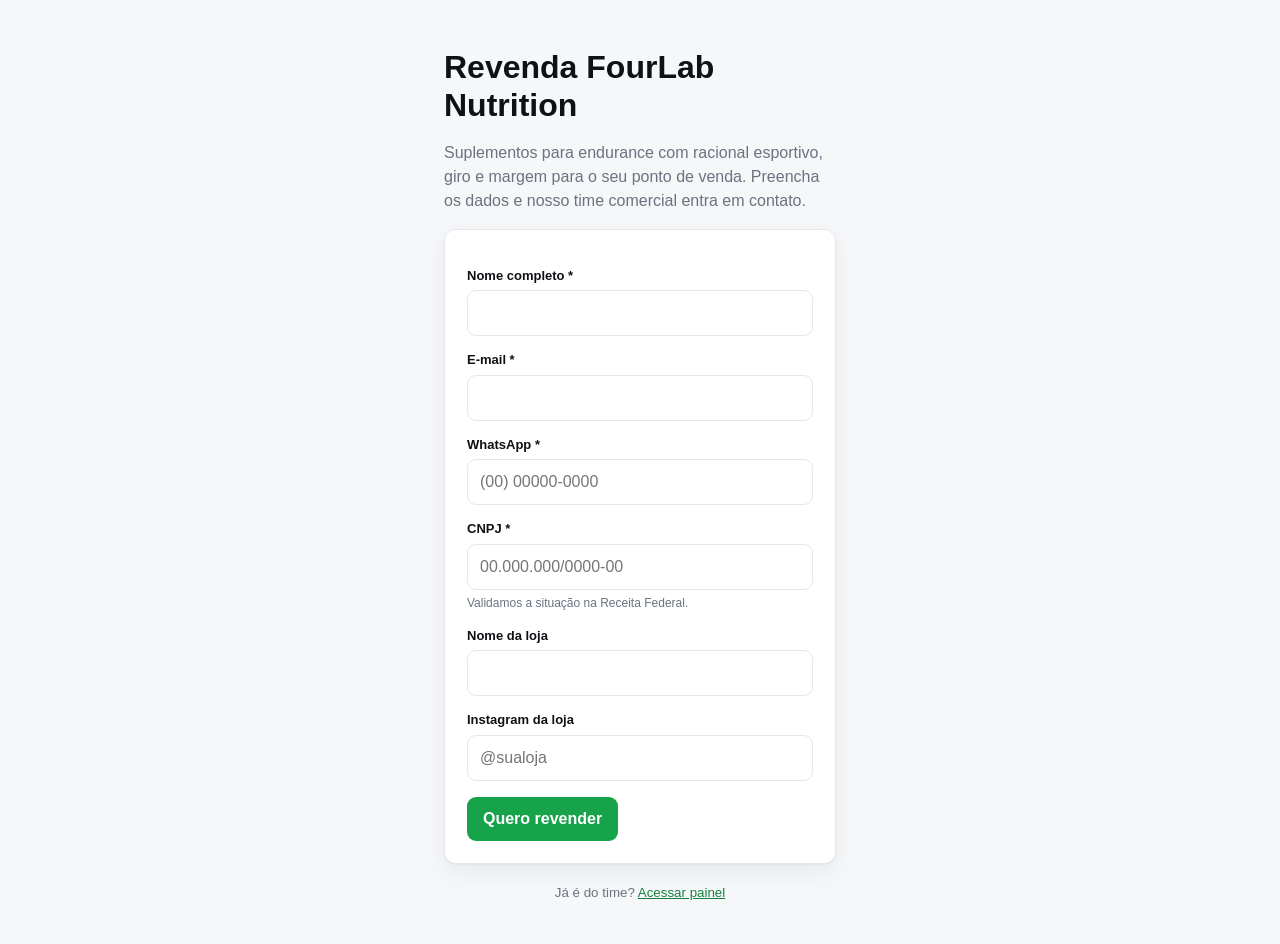
<file: index.html>
<!doctype html>
<html lang="pt-BR">
<head>
  <meta charset="utf-8" />
  <meta name="viewport" content="width=device-width, initial-scale=1" />
  <title>Seja um lojista FourLab</title>
  <meta name="description" content="Cadastre sua loja e leve a FourLab Nutrition para os seus clientes de endurance." />
  <link rel="stylesheet" href="assets/styles.css" />
</head>
<body>
  <div class="container narrow" style="padding-top:48px">
    <h1>Revenda FourLab Nutrition</h1>
    <p class="muted">Suplementos para endurance com racional esportivo, giro e margem para o seu ponto de venda. Preencha os dados e nosso time comercial entra em contato.</p>

    <div class="card mt">
      <form id="form">
        <label for="nome_completo">Nome completo *</label>
        <input id="nome_completo" name="nome_completo" required autocomplete="name" />

        <label for="email">E-mail *</label>
        <input id="email" name="email" type="email" required autocomplete="email" />

        <label for="whatsapp">WhatsApp *</label>
        <input id="whatsapp" name="whatsapp" inputmode="tel" placeholder="(00) 00000-0000" required />

        <label for="cnpj">CNPJ *</label>
        <input id="cnpj" name="cnpj" inputmode="numeric" placeholder="00.000.000/0000-00" required />
        <div class="hint" id="cnpj_hint">Validamos a situação na Receita Federal.</div>

        <label for="nome_loja">Nome da loja</label>
        <input id="nome_loja" name="nome_loja" autocomplete="organization" />

        <label for="instagram_loja">Instagram da loja</label>
        <input id="instagram_loja" name="instagram_loja" placeholder="@sualoja" />

        <button id="submit" type="submit" class="mt">Quero revender</button>
        <div id="msg"></div>
      </form>
    </div>
    <p class="center mt"><small class="muted">Já é do time? <a href="login.html">Acessar painel</a></small></p>
  </div>

  <script src="config.js"></script>
  <script type="module">
    import { $, fmtCnpj, onlyDigits } from "./assets/app.js";
    const cfg = window.FOURLAB_CONFIG;
    const form = $("#form"), btn = $("#submit"), msg = $("#msg");
    const cnpj = $("#cnpj"), wpp = $("#whatsapp"), hint = $("#cnpj_hint");

    cnpj.addEventListener("input", () => { cnpj.value = fmtCnpj(cnpj.value); });
    wpp.addEventListener("input", () => {
      const d = onlyDigits(wpp.value).slice(0, 11);
      wpp.value = d.replace(/^(\d{2})(\d)/, "($1) $2").replace(/(\d{5})(\d)/, "$1-$2");
    });

    const show = (cls, text) => { msg.className = "alert " + cls; msg.textContent = text; };

    form.addEventListener("submit", async (e) => {
      e.preventDefault();
      msg.className = ""; msg.textContent = "";
      btn.disabled = true; btn.textContent = "Enviando…";
      const payload = {
        nome_completo: $("#nome_completo").value.trim(),
        email: $("#email").value.trim(),
        whatsapp: wpp.value.trim(),
        cnpj: onlyDigits(cnpj.value),
        nome_loja: $("#nome_loja").value.trim(),
        instagram_loja: $("#instagram_loja").value.trim(),
      };
      try {
        const r = await fetch(cfg.SUBMIT_LEAD_FN, {
          method: "POST",
          headers: { "Content-Type": "application/json", apikey: cfg.SUPABASE_ANON_KEY },
          body: JSON.stringify(payload),
        });
        const data = await r.json().catch(() => ({}));
        if (r.ok) {
          form.reset();
          show("alert-ok", data.razao_social
            ? `Recebido! Empresa identificada: ${data.razao_social}. Nosso time comercial vai falar com você.`
            : "Cadastro recebido! Nosso time comercial vai falar com você em breve.");
        } else {
          show("alert-error", data.message || "Não foi possível concluir o cadastro. Confira os dados e tente novamente.");
        }
      } catch (err) {
        show("alert-error", "Falha de conexão. Tente novamente em instantes.");
      } finally {
        btn.disabled = false; btn.textContent = "Quero revender";
      }
    });
  </script>
</body>
</html>
</file>
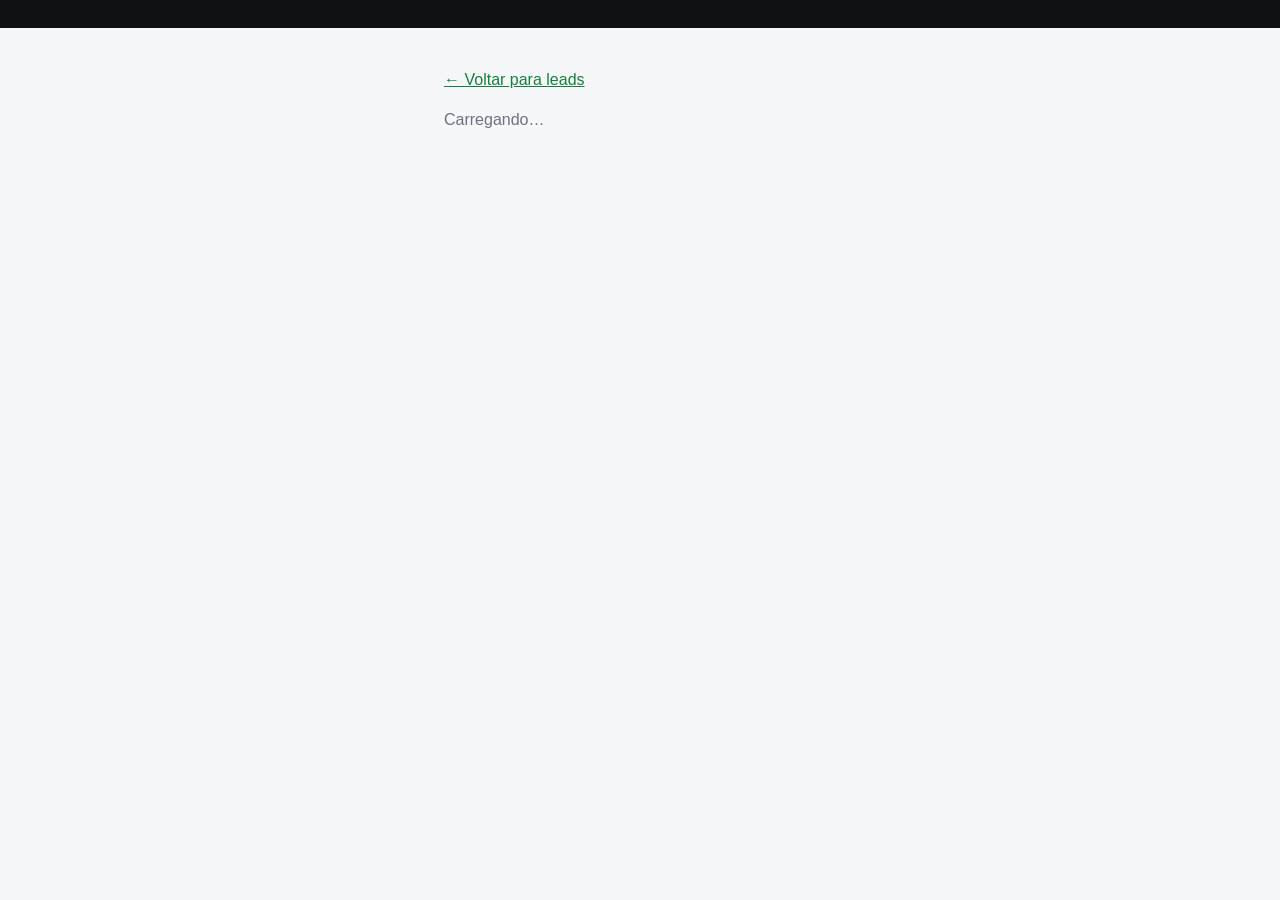
<file: lead.html>
<!doctype html>
<html lang="pt-BR">
<head>
  <meta charset="utf-8" />
  <meta name="viewport" content="width=device-width, initial-scale=1" />
  <title>Lead · FourLab Comercial</title>
  <link rel="stylesheet" href="assets/styles.css" />
</head>
<body>
  <header class="topbar" id="topbar"></header>
  <div class="container narrow">
    <p><a href="leads.html">&larr; Voltar para leads</a></p>
    <div id="app"><p class="muted">Carregando…</p></div>
  </div>

  <script src="config.js"></script>
  <script type="module">
    import { supabase, guard, $, el, fmtDate, fmtCnpj, pillClass, logActivity, STATUSES } from "./assets/app.js";

    const profile = await guard();
    if (!profile) throw new Error("no session");
    const id = new URLSearchParams(location.search).get("id");
    const app = $("#app");

    const { data: team } = await supabase.from("commercial_users").select("id, nome").eq("ativo", true).order("nome");

    async function loadLead() {
      const { data: lead, error } = await supabase.from("leads").select("*").eq("id", id).maybeSingle();
      if (error || !lead) { app.innerHTML = "<p>Lead não encontrado.</p>"; return; }
      const { data: hist } = await supabase
        .from("lead_status_history")
        .select("status_anterior, status_novo, created_at, changed_by")
        .eq("lead_id", id).order("created_at", { ascending: false });
      const teamById = Object.fromEntries((team || []).map((u) => [u.id, u.nome]));

      app.innerHTML = "";
      // Cabeçalho
      app.append(el("div", { className: "card" },
        el("h1", { textContent: lead.nome_loja || lead.razao_social || lead.nome_completo }),
        el("p", { className: "muted", innerHTML:
          `${lead.razao_social ? lead.razao_social + " · " : ""}${fmtCnpj(lead.cnpj)}` +
          `${lead.situacao_cnpj ? " · " + lead.situacao_cnpj : ""}` }),
        el("p", {}, el("span", { className: pillClass(lead.status), textContent: lead.status })),
        el("dl", { innerHTML: `
          <div class="row" style="margin-top:8px">
            <div><strong>Contato</strong><br>${lead.nome_completo}</div>
            <div><strong>E-mail</strong><br><a href="mailto:${lead.email}">${lead.email}</a></div>
          </div>
          <div class="row" style="margin-top:8px">
            <div><strong>WhatsApp</strong><br><a href="https://wa.me/55${lead.whatsapp.replace(/\D/g,'')}" target="_blank" rel="noopener">${lead.whatsapp}</a></div>
            <div><strong>Instagram</strong><br>${lead.instagram_loja || "—"}</div>
          </div>
          <p class="hint">Recebido em ${fmtDate(lead.created_at)}</p>` }),
      ));

      // Gestão
      const statusSel = el("select", {}, ...STATUSES.map((s) =>
        el("option", { value: s, textContent: s, selected: s === lead.status })));
      const ownerSel = el("select", {}, el("option", { value: "", textContent: "— sem responsável —" }),
        ...(team || []).map((u) => el("option", { value: u.id, textContent: u.nome, selected: u.id === lead.responsavel_id })));
      const obs = el("textarea", { value: lead.observacoes || "" });
      const saveBtn = el("button", { textContent: "Salvar alterações" });
      const savedMsg = el("div");

      saveBtn.onclick = async () => {
        saveBtn.disabled = true; savedMsg.className = ""; savedMsg.textContent = "";
        const patch = {
          status: statusSel.value,
          responsavel_id: ownerSel.value || null,
          observacoes: obs.value.trim() || null,
        };
        const { error } = await supabase.from("leads").update(patch).eq("id", id);
        if (error) {
          savedMsg.className = "alert alert-error"; savedMsg.textContent = "Erro ao salvar.";
        } else {
          savedMsg.className = "alert alert-ok"; savedMsg.textContent = "Salvo.";
          logActivity("lead_updated", { lead_id: id, ...patch });
          loadLead();
        }
        saveBtn.disabled = false;
      };

      const card = el("div", { className: "card" }, el("h3", { textContent: "Gestão do lead" }));
      card.append(el("label", { textContent: "Status" }), statusSel);
      card.append(el("label", { textContent: "Responsável" }), ownerSel);
      card.append(el("label", { textContent: "Observações" }), obs);
      card.append(el("div", { className: "mt" }, saveBtn), savedMsg);
      app.append(card);

      // Histórico
      const hcard = el("div", { className: "card" }, el("h3", { textContent: "Histórico de status" }));
      const ul = el("table", {}, el("thead", { innerHTML: "<tr><th>Quando</th><th>De</th><th>Para</th><th>Por</th></tr>" }));
      const hbody = el("tbody");
      (hist || []).forEach((h) => hbody.append(el("tr", {},
        el("td", { textContent: fmtDate(h.created_at) }),
        el("td", { textContent: h.status_anterior || "—" }),
        el("td", { textContent: h.status_novo }),
        el("td", { textContent: teamById[h.changed_by] || "—" }),
      )));
      ul.append(hbody); hcard.append(ul); app.append(hcard);
    }

    await loadLead();
  </script>
</body>
</html>
</file>
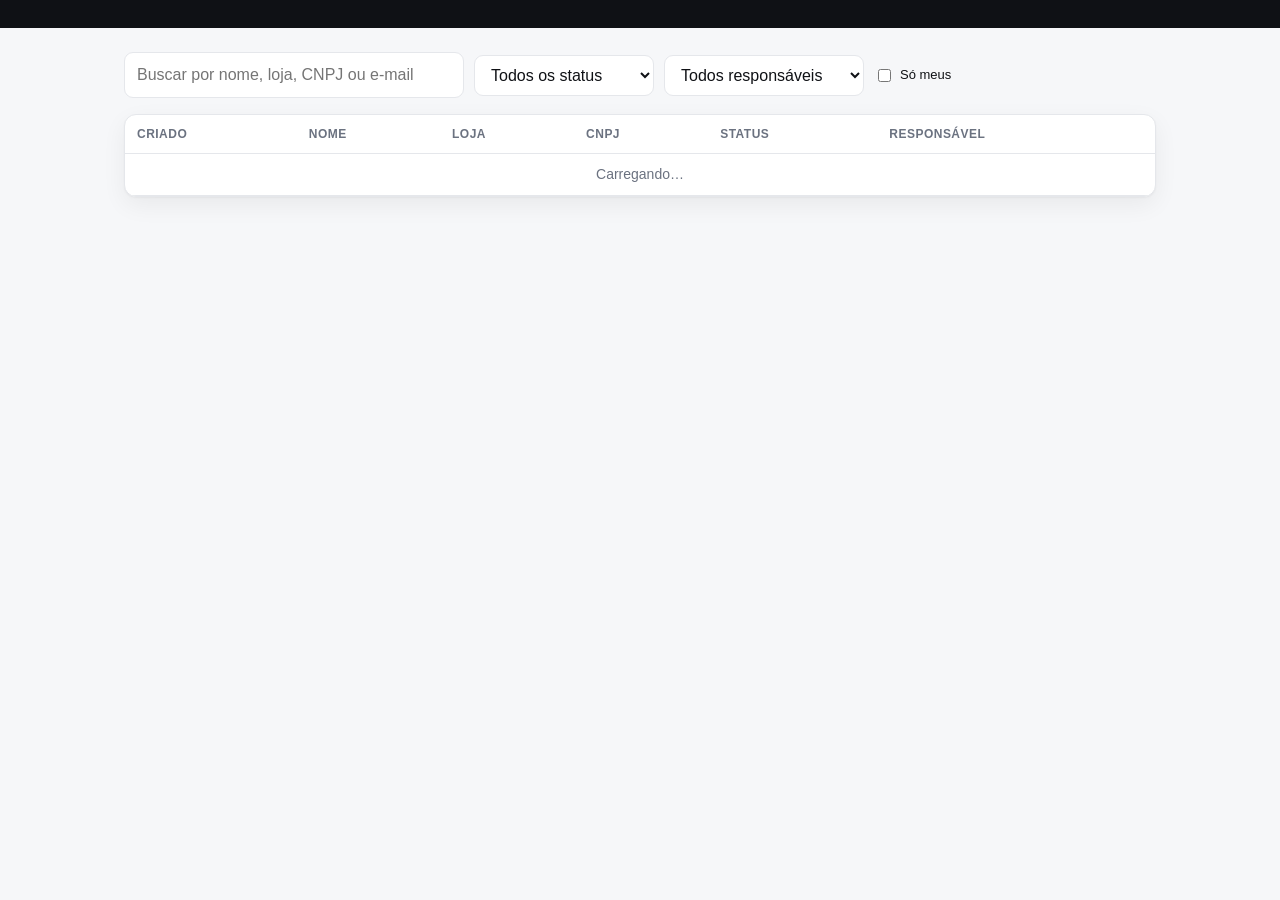
<file: leads.html>
<!doctype html>
<html lang="pt-BR">
<head>
  <meta charset="utf-8" />
  <meta name="viewport" content="width=device-width, initial-scale=1" />
  <title>Leads · FourLab Comercial</title>
  <link rel="stylesheet" href="assets/styles.css" />
</head>
<body>
  <header class="topbar" id="topbar"></header>
  <div class="container">
    <div class="toolbar">
      <input id="q" placeholder="Buscar por nome, loja, CNPJ ou e-mail" style="max-width:340px" />
      <select id="fstatus" style="max-width:180px"><option value="">Todos os status</option></select>
      <select id="fowner" style="max-width:200px"><option value="">Todos responsáveis</option></select>
      <label style="display:flex;gap:6px;align-items:center;margin:0;font-weight:500;font-size:13px">
        <input type="checkbox" id="fmine" style="width:auto" /> Só meus
      </label>
      <span class="spacer"></span>
      <span class="muted" id="count"></span>
    </div>
    <div class="card" style="padding:0;overflow:auto">
      <table>
        <thead>
          <tr><th>Criado</th><th>Nome</th><th>Loja</th><th>CNPJ</th><th>Status</th><th>Responsável</th></tr>
        </thead>
        <tbody id="rows"><tr><td colspan="6" class="center muted">Carregando…</td></tr></tbody>
      </table>
    </div>
  </div>

  <script src="config.js"></script>
  <script type="module">
    import { supabase, guard, $, $$, el, fmtDate, fmtCnpj, pillClass, STATUSES } from "./assets/app.js";

    const profile = await guard();
    if (!profile) throw new Error("no session");

    // popular selects
    STATUSES.forEach((s) => $("#fstatus").append(el("option", { value: s, textContent: s })));
    const { data: team } = await supabase
      .from("commercial_users").select("id, nome").order("nome");
    const teamById = Object.fromEntries((team || []).map((u) => [u.id, u.nome]));
    (team || []).forEach((u) => $("#fowner").append(el("option", { value: u.id, textContent: u.nome })));

    let all = [];
    async function load() {
      const { data, error } = await supabase
        .from("leads")
        .select("id, created_at, nome_completo, nome_loja, razao_social, cnpj, status, responsavel_id")
        .order("created_at", { ascending: false });
      if (error) { $("#rows").innerHTML = `<tr><td colspan="6" class="center">Erro ao carregar.</td></tr>`; return; }
      all = data || [];
      render();
    }

    function render() {
      const q = $("#q").value.trim().toLowerCase();
      const fs = $("#fstatus").value, fo = $("#fowner").value, mine = $("#fmine").checked;
      const list = all.filter((l) => {
        if (fs && l.status !== fs) return false;
        if (fo && l.responsavel_id !== fo) return false;
        if (mine && l.responsavel_id !== profile.id) return false;
        if (q) {
          const hay = `${l.nome_completo} ${l.nome_loja || ""} ${l.razao_social || ""} ${l.cnpj}`.toLowerCase();
          if (!hay.includes(q)) return false;
        }
        return true;
      });
      $("#count").textContent = `${list.length} de ${all.length}`;
      const tb = $("#rows");
      tb.innerHTML = "";
      if (!list.length) { tb.innerHTML = `<tr><td colspan="6" class="center muted">Nenhum lead.</td></tr>`; return; }
      list.forEach((l) => {
        const tr = el("tr", {},
          el("td", { textContent: fmtDate(l.created_at) }),
          el("td", { textContent: l.nome_completo }),
          el("td", { textContent: l.nome_loja || l.razao_social || "—" }),
          el("td", { textContent: fmtCnpj(l.cnpj) }),
          el("td", {}, el("span", { className: pillClass(l.status), textContent: l.status })),
          el("td", { textContent: teamById[l.responsavel_id] || "—" }),
        );
        tr.onclick = () => (location.href = `lead.html?id=${l.id}`);
        tb.append(tr);
      });
    }

    ["input", "change"].forEach((ev) => {
      $("#q").addEventListener(ev, render);
      $("#fstatus").addEventListener(ev, render);
      $("#fowner").addEventListener(ev, render);
      $("#fmine").addEventListener(ev, render);
    });
    await load();
  </script>
</body>
</html>
</file>
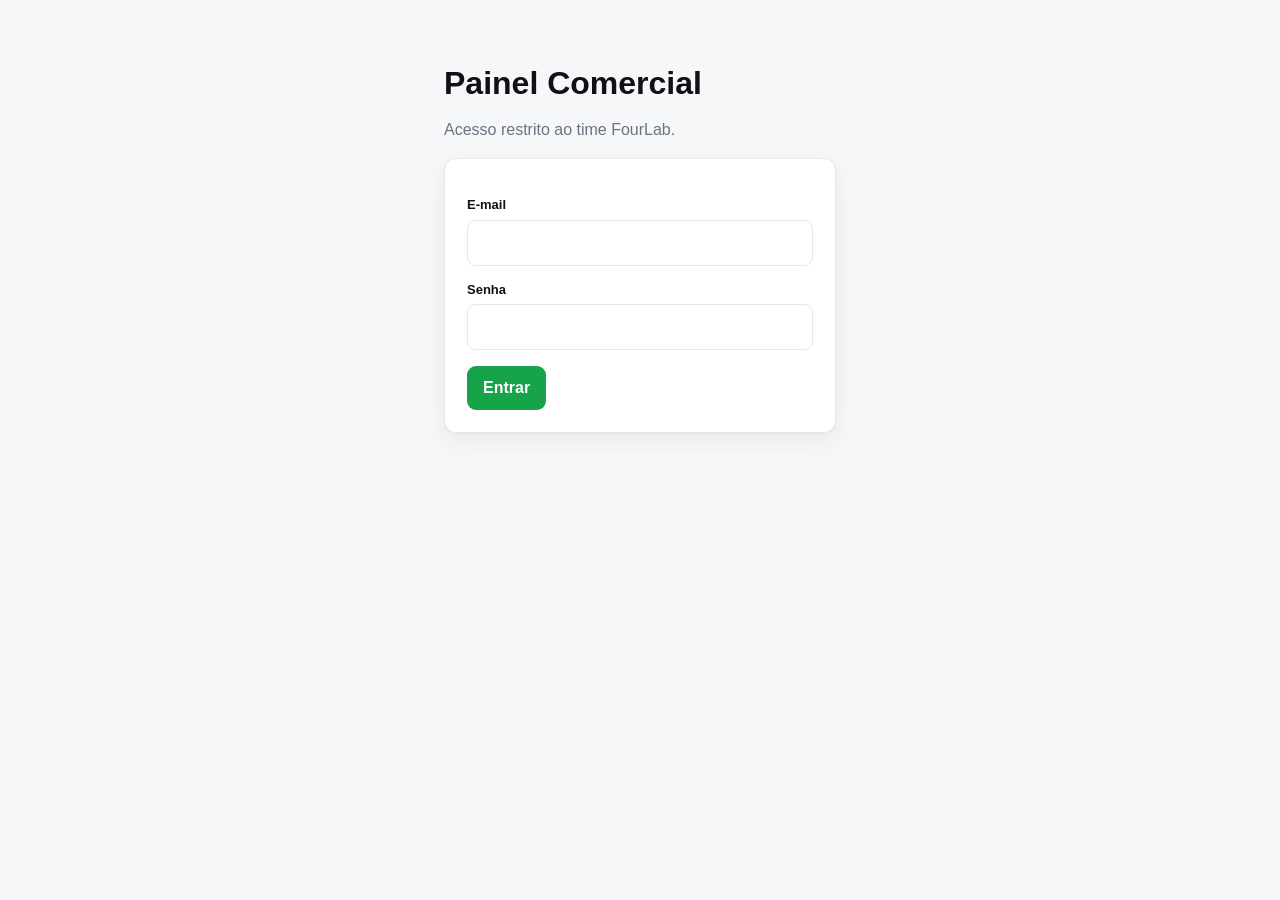
<file: login.html>
<!doctype html>
<html lang="pt-BR">
<head>
  <meta charset="utf-8" />
  <meta name="viewport" content="width=device-width, initial-scale=1" />
  <title>Entrar · FourLab Comercial</title>
  <link rel="stylesheet" href="assets/styles.css" />
</head>
<body>
  <div class="container narrow" style="padding-top:64px">
    <h1>Painel Comercial</h1>
    <p class="muted">Acesso restrito ao time FourLab.</p>
    <div class="card mt">
      <form id="form">
        <label for="email">E-mail</label>
        <input id="email" type="email" required autocomplete="username" />
        <label for="senha">Senha</label>
        <input id="senha" type="password" required autocomplete="current-password" />
        <button id="submit" type="submit" class="mt">Entrar</button>
        <div id="msg"></div>
      </form>
    </div>
  </div>

  <script src="config.js"></script>
  <script type="module">
    import { supabase, $, getProfile } from "./assets/app.js";

    // Já logado? manda pro painel.
    getProfile().then((p) => { if (p && p.ativo) location.href = "leads.html"; });

    const form = $("#form"), btn = $("#submit"), msg = $("#msg");
    form.addEventListener("submit", async (e) => {
      e.preventDefault();
      btn.disabled = true; btn.textContent = "Entrando…";
      msg.className = ""; msg.textContent = "";
      const { error } = await supabase.auth.signInWithPassword({
        email: $("#email").value.trim(),
        password: $("#senha").value,
      });
      if (error) {
        msg.className = "alert alert-error";
        msg.textContent = "E-mail ou senha inválidos.";
        btn.disabled = false; btn.textContent = "Entrar";
        return;
      }
      const profile = await getProfile();
      if (!profile || !profile.ativo) {
        await supabase.auth.signOut();
        msg.className = "alert alert-error";
        msg.textContent = "Usuário sem acesso ao painel. Fale com a chefia.";
        btn.disabled = false; btn.textContent = "Entrar";
        return;
      }
      location.href = "leads.html";
    });
  </script>
</body>
</html>
</file>
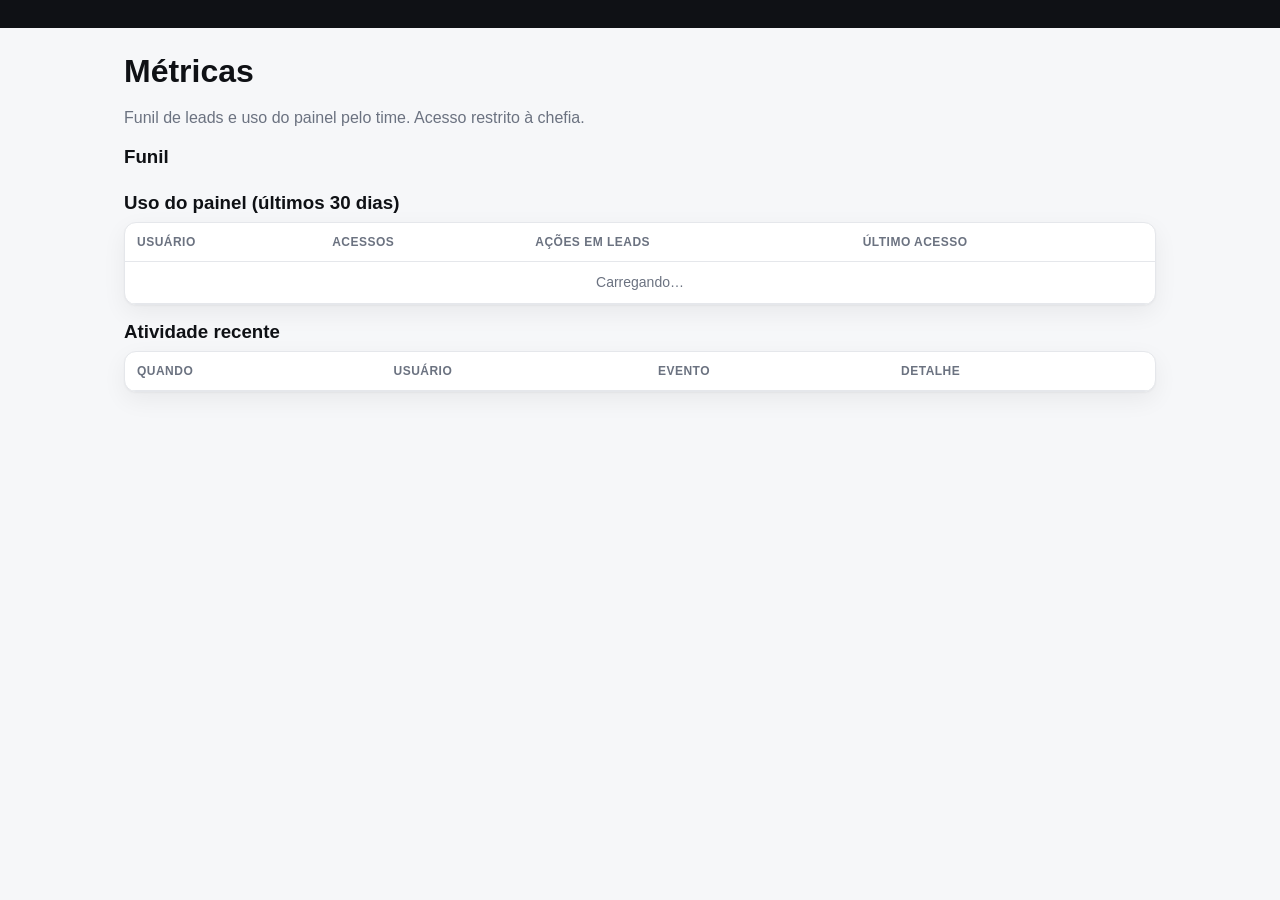
<file: metricas.html>
<!doctype html>
<html lang="pt-BR">
<head>
  <meta charset="utf-8" />
  <meta name="viewport" content="width=device-width, initial-scale=1" />
  <title>Métricas · FourLab Comercial</title>
  <link rel="stylesheet" href="assets/styles.css" />
</head>
<body>
  <header class="topbar" id="topbar"></header>
  <div class="container">
    <h1>Métricas</h1>
    <p class="muted">Funil de leads e uso do painel pelo time. Acesso restrito à chefia.</p>

    <h3 class="mt">Funil</h3>
    <div class="kpi" id="funnel"></div>

    <h3 class="mt">Uso do painel (últimos 30 dias)</h3>
    <div class="card" style="padding:0;overflow:auto">
      <table>
        <thead><tr><th>Usuário</th><th>Acessos</th><th>Ações em leads</th><th>Último acesso</th></tr></thead>
        <tbody id="usage"><tr><td colspan="4" class="center muted">Carregando…</td></tr></tbody>
      </table>
    </div>

    <h3 class="mt">Atividade recente</h3>
    <div class="card" style="padding:0;overflow:auto">
      <table>
        <thead><tr><th>Quando</th><th>Usuário</th><th>Evento</th><th>Detalhe</th></tr></thead>
        <tbody id="recent"></tbody>
      </table>
    </div>
  </div>

  <script src="config.js"></script>
  <script type="module">
    import { supabase, guard, $, el, fmtDate, STATUSES } from "./assets/app.js";

    const profile = await guard({ requireChefia: true });
    if (!profile) throw new Error("no access");

    // Funil
    const { data: leads } = await supabase.from("leads").select("status");
    const byStatus = Object.fromEntries(STATUSES.map((s) => [s, 0]));
    (leads || []).forEach((l) => { byStatus[l.status] = (byStatus[l.status] || 0) + 1; });
    $("#funnel").innerHTML = "";
    STATUSES.forEach((s) => $("#funnel").append(
      el("div", { className: "card" },
        el("div", { className: "n", textContent: byStatus[s] || 0 }),
        el("div", { className: "muted", textContent: s }))
    ));

    // Uso: activity_logs 30d
    const since = new Date(Date.now() - 30 * 864e5).toISOString();
    const { data: logs } = await supabase
      .from("activity_logs")
      .select("user_id, event_type, event_detail, created_at")
      .gte("created_at", since)
      .order("created_at", { ascending: false });

    const { data: team } = await supabase.from("commercial_users").select("id, nome");
    const nameById = Object.fromEntries((team || []).map((u) => [u.id, u.nome]));

    const agg = {};
    (logs || []).forEach((l) => {
      const k = l.user_id || "—";
      agg[k] ??= { acessos: 0, acoes: 0, ultimo: null };
      if (l.event_type === "page_view") agg[k].acessos++;
      if (l.event_type === "lead_updated") agg[k].acoes++;
      if (!agg[k].ultimo || l.created_at > agg[k].ultimo) agg[k].ultimo = l.created_at;
    });
    const ub = $("#usage"); ub.innerHTML = "";
    const entries = Object.entries(agg).sort((a, b) => (b[1].ultimo || "").localeCompare(a[1].ultimo || ""));
    if (!entries.length) ub.innerHTML = `<tr><td colspan="4" class="center muted">Sem registros.</td></tr>`;
    entries.forEach(([uid, v]) => ub.append(el("tr", {},
      el("td", { textContent: nameById[uid] || uid }),
      el("td", { textContent: v.acessos }),
      el("td", { textContent: v.acoes }),
      el("td", { textContent: fmtDate(v.ultimo) }),
    )));

    // Atividade recente (100)
    const rb = $("#recent");
    (logs || []).slice(0, 100).forEach((l) => rb.append(el("tr", {},
      el("td", { textContent: fmtDate(l.created_at) }),
      el("td", { textContent: nameById[l.user_id] || "—" }),
      el("td", { textContent: l.event_type }),
      el("td", { textContent: JSON.stringify(l.event_detail) }),
    )));
  </script>
</body>
</html>
</file>
<file: assets/styles.css>
:root {
  --ink: #0f1115;
  --ink-soft: #3a3f4b;
  --muted: #6b7280;
  --line: #e5e7eb;
  --bg: #f6f7f9;
  --card: #ffffff;
  --brand: #16a34a;
  --brand-dark: #15803d;
  --danger: #dc2626;
  --warn: #d97706;
  --radius: 12px;
  --shadow: 0 1px 2px rgba(0,0,0,.04), 0 8px 24px rgba(0,0,0,.06);
  font-synthesis-weight: none;
}

* { box-sizing: border-box; }
html, body { margin: 0; padding: 0; }
body {
  font-family: -apple-system, BlinkMacSystemFont, "Segoe UI", Roboto, Helvetica, Arial, sans-serif;
  color: var(--ink);
  background: var(--bg);
  line-height: 1.5;
  -webkit-font-smoothing: antialiased;
}

a { color: var(--brand-dark); }
h1, h2, h3 { line-height: 1.2; margin: 0 0 .4em; }
small, .muted { color: var(--muted); }

.container { max-width: 1080px; margin: 0 auto; padding: 24px; }
.narrow { max-width: 440px; }

/* Top bar */
.topbar {
  display: flex; align-items: center; justify-content: space-between;
  padding: 14px 24px; background: var(--ink); color: #fff;
}
.topbar .brand { font-weight: 700; letter-spacing: .02em; }
.topbar nav a { color: #cbd5e1; text-decoration: none; margin-left: 18px; font-size: 14px; }
.topbar nav a:hover, .topbar nav a.active { color: #fff; }
.topbar .who { font-size: 13px; color: #94a3b8; }

/* Cards */
.card {
  background: var(--card); border: 1px solid var(--line);
  border-radius: var(--radius); box-shadow: var(--shadow); padding: 22px;
}
.card + .card { margin-top: 18px; }

/* Forms */
label { display: block; font-size: 13px; font-weight: 600; margin: 14px 0 5px; }
input, select, textarea {
  width: 100%; padding: 10px 12px; font: inherit; color: var(--ink);
  background: #fff; border: 1px solid var(--line); border-radius: 9px; outline: none;
}
input:focus, select:focus, textarea:focus { border-color: var(--brand); box-shadow: 0 0 0 3px rgba(22,163,74,.12); }
textarea { min-height: 90px; resize: vertical; }
.hint { font-size: 12px; color: var(--muted); margin-top: 4px; }

button, .btn {
  display: inline-flex; align-items: center; gap: 8px; justify-content: center;
  padding: 10px 16px; font: inherit; font-weight: 600; cursor: pointer;
  background: var(--brand); color: #fff; border: 0; border-radius: 9px;
}
button:hover, .btn:hover { background: var(--brand-dark); }
button:disabled { opacity: .6; cursor: progress; }
.btn-ghost { background: transparent; color: var(--ink); border: 1px solid var(--line); }
.btn-ghost:hover { background: #f1f5f9; }
.btn-danger { background: var(--danger); }

/* Feedback */
.alert { padding: 12px 14px; border-radius: 9px; font-size: 14px; margin-top: 14px; }
.alert-error { background: #fef2f2; color: #991b1b; border: 1px solid #fecaca; }
.alert-ok { background: #f0fdf4; color: #166534; border: 1px solid #bbf7d0; }

/* Table */
table { width: 100%; border-collapse: collapse; font-size: 14px; }
th, td { text-align: left; padding: 10px 12px; border-bottom: 1px solid var(--line); }
th { font-size: 12px; text-transform: uppercase; letter-spacing: .04em; color: var(--muted); }
tbody tr { cursor: pointer; }
tbody tr:hover { background: #f8fafc; }

/* Status pills */
.pill { display: inline-block; padding: 3px 10px; border-radius: 999px; font-size: 12px; font-weight: 600; }
.pill-Novo { background: #eff6ff; color: #1d4ed8; }
.pill-EmContato { background: #fef9c3; color: #854d0e; }
.pill-Negociacao { background: #ffedd5; color: #9a3412; }
.pill-Fechado { background: #dcfce7; color: #166534; }
.pill-Perdido { background: #fee2e2; color: #991b1b; }

.row { display: flex; gap: 14px; flex-wrap: wrap; }
.row > * { flex: 1; min-width: 180px; }
.toolbar { display: flex; gap: 10px; align-items: center; flex-wrap: wrap; margin-bottom: 16px; }
.spacer { flex: 1; }
.kpi { display: flex; gap: 16px; flex-wrap: wrap; }
.kpi .card { flex: 1; min-width: 150px; text-align: center; }
.kpi .n { font-size: 28px; font-weight: 700; }
.center { text-align: center; }
.mt { margin-top: 16px; }
</file>
